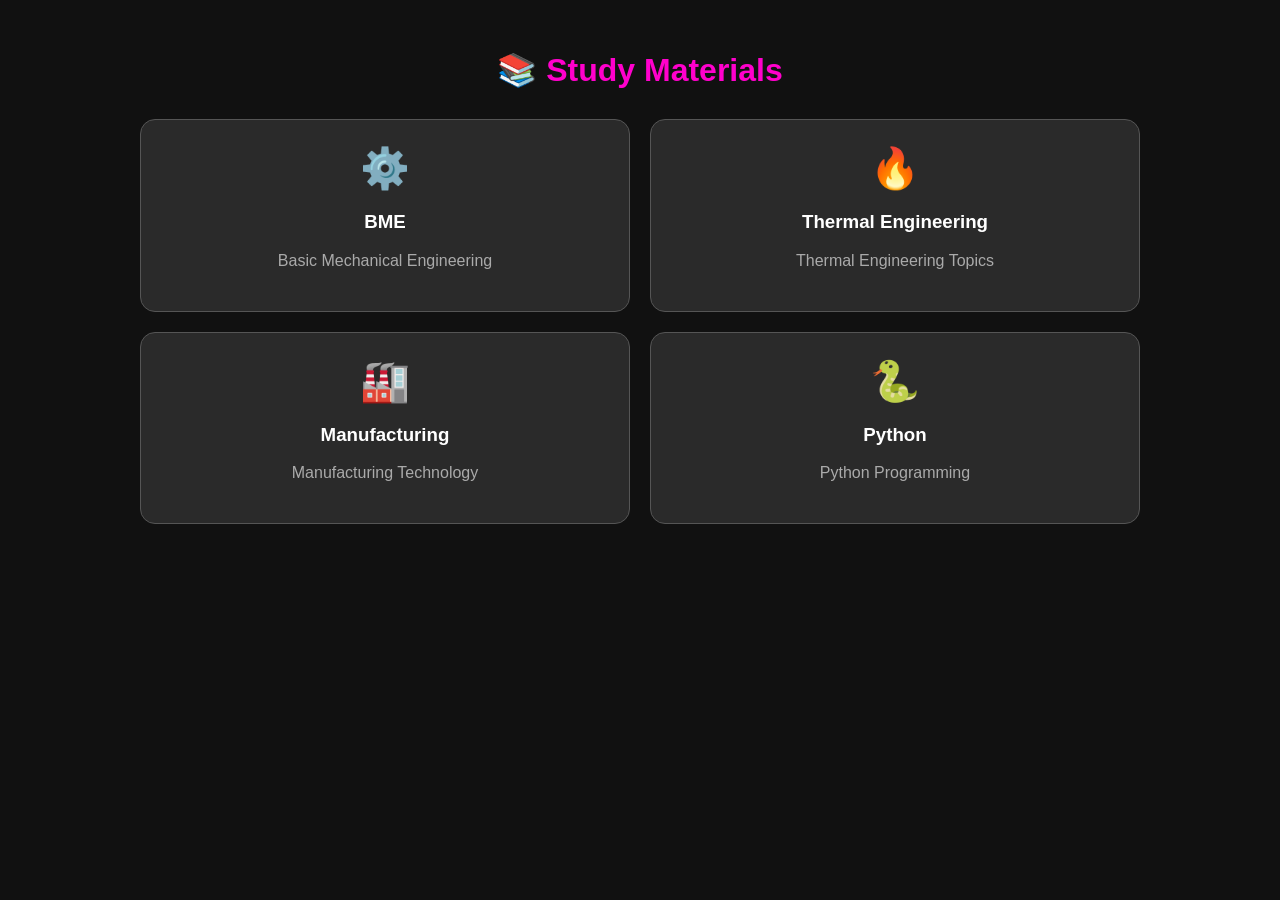
<file: materials.html>
<!DOCTYPE html>
<html lang="en">
<head>
  <meta charset="UTF-8">
  <meta name="viewport" content="width=device-width, initial-scale=1.0">

  <title>Study Materials</title>

  <style>

    body {
      margin: 0;
      padding: 30px;
      font-family: "Segoe UI", sans-serif;
      color: white;
      background: #111;
    }

    .container {
      max-width: 1000px;
      margin: auto;
    }

    h1 {
      text-align: center;
      color: #ff00cc;
    }

    .subjects-grid {
      display: grid;
      grid-template-columns: repeat(2, 1fr);
      gap: 20px;
      margin-top: 30px;
    }

    .subject-card {
      background: #2a2a2a;
      border: 1px solid #555;
      border-radius: 15px;
      padding: 25px;
      text-align: center;
      cursor: pointer;
      transition: 0.3s;
    }

    .subject-card:hover {
      transform: translateY(-5px);
      border-color: #ff00cc;
      box-shadow: 0 0 20px #ff00cc66;
    }

    .subject-card span {
      font-size: 40px;
    }

    .subject-card h3 {
      color: white;
    }

    .subject-card p {
      color: #aaa;
    }

    #topicsPage {
      display: none;
    }

    .back-btn {
      padding: 10px 18px;
      border: none;
      border-radius: 20px;
      background: linear-gradient(90deg,#ff00cc,#3333ff);
      color: white;
      cursor: pointer;
    }

    .topic-search {
      width: 100%;
      box-sizing: border-box;
      padding: 12px 18px;
      margin: 20px 0;
      border-radius: 25px;
      border: 2px solid #ff00cc;
      background: #222;
      color: white;
      outline: none;
    }

    .topic-card {
      background: #2a2a2a;
      padding: 18px;
      border-radius: 12px;
      margin-bottom: 15px;
    }

    .topic-card h3 {
      color: #ff00cc;
    }

    .topic-card p {
      color: #ccc;
    }

    .topic-btn {
      display: inline-block;
      padding: 8px 14px;
      border-radius: 20px;
      color: white;
      text-decoration: none;
      margin-right: 5px;
      border: none;
      cursor: pointer;
    }

    .view-topic {
      background: #00c853;
    }

    .download-topic {
      background: #0066ff;
    }

    @media(max-width:600px) {
      .subjects-grid {
        grid-template-columns: 1fr;
      }
    }

  </style>
</head>

<body>

<div class="container">

  <h1>📚 Study Materials</h1>

  <!-- SUBJECTS -->

  <div id="subjectsPage">

    <div class="subjects-grid">

      <div class="subject-card"
           onclick="openSubject('bme')">

        <span>⚙️</span>

        <h3>BME</h3>

        <p>Basic Mechanical Engineering</p>

      </div>


      <div class="subject-card"
           onclick="openSubject('thermal')">

        <span>🔥</span>

        <h3>Thermal Engineering</h3>

        <p>Thermal Engineering Topics</p>

      </div>


      <div class="subject-card"
           onclick="openSubject('manufacturing')">

        <span>🏭</span>

        <h3>Manufacturing</h3>

        <p>Manufacturing Technology</p>

      </div>


      <div class="subject-card"
           onclick="openSubject('python')">

        <span>🐍</span>

        <h3>Python</h3>

        <p>Python Programming</p>

      </div>

    </div>

  </div>


  <!-- TOPICS -->

  <div id="topicsPage">

    <button class="back-btn"
            onclick="backToSubjects()">

      ← Back to Subjects

    </button>

    <h2 id="selectedSubject"></h2>

    <input
      type="text"
      id="topicSearch"
      class="topic-search"
      placeholder="🔍 Search Topic..."
      onkeyup="searchTopics()"
    >

    <div id="topicsContainer"></div>

  </div>

</div>


<script>

const materialData = {

  bme: {
    name: "BME",

    topics: [

      {
        title: "Lesson 1",
        description: "Basic Mechanical Engineering - Lesson 1",
        pdf: "pdfsbme_lesson1.pdf"
      },

      {
        title: "Lesson 2",
        description: "Basic Mechanical Engineering - Lesson 2",
        pdf: "UNIT 2.pdf"
      },

      {
        title: "Lesson 3",
        description: "Basic Mechanical Engineering - Lesson 3",
        pdf: "unit-3.pdf"
      }

    ]
  },


  thermal: {

    name: "Thermal Engineering",

    topics: [

      {
        title: "Boilers",
        description: "Boiler definition, types and working",
        pdf: "boilers.pdf"
      },

      {
        title: "Otto Cycle",
        description: "Otto cycle and PV diagram",
        pdf: "otto-cycle.pdf"
      },

      {
        title: "Diesel Cycle",
        description: "Diesel cycle and PV diagram",
        pdf: "diesel-cycle.pdf"
      },

      {
        title: "Refrigeration",
        description: "Refrigeration systems and cycles",
        pdf: "refrigeration.pdf"
      }

    ]
  },


  manufacturing: {

    name: "Manufacturing",

    topics: [

      {
        title: "Lathe Machine",
        description: "Lathe machine construction and operations",
        pdf: "lathe.pdf"
      },

      {
        title: "Casting",
        description: "Casting process and moulding",
        pdf: "casting.pdf"
      },

      {
        title: "CNC Machine",
        description: "Computer Numerical Control machine",
        pdf: "cnc.pdf"
      }

    ]
  },


  python: {

    name: "Python",

    topics: [

      {
        title: "Python Introduction",
        description: "Introduction to Python programming",
        pdf: "python-introduction.pdf"
      },

      {
        title: "Variables and Data Types",
        description: "Variables and Python data types",
        pdf: "python-variables.pdf"
      },

      {
        title: "Loops",
        description: "For loop and while loop",
        pdf: "python-loops.pdf"
      },

      {
        title: "Functions",
        description: "Python functions and arguments",
        pdf: "python-functions.pdf"
      }

    ]
  }

};


/* OPEN SUBJECT */

function openSubject(key) {

  const subject = materialData[key];

  document.getElementById("subjectsPage")
    .style.display = "none";

  document.getElementById("topicsPage")
    .style.display = "block";

  document.getElementById("selectedSubject")
    .textContent = "📚 " + subject.name;

  document.getElementById("topicSearch")
    .value = "";

  displayTopics(subject.topics);

}


/* DISPLAY TOPICS */

function displayTopics(topics) {

  const container =
    document.getElementById("topicsContainer");

  container.innerHTML = "";

  topics.forEach(topic => {

    container.innerHTML += `

      <div class="topic-card">

        <h3>📘 ${topic.title}</h3>

        <p>${topic.description}</p>

        <button
          class="topic-btn view-topic"
          onclick="viewTopic('${topic.title}')">

          👁 View

        </button>

        <a
          href="${topic.pdf}"
          target="_blank"
          class="topic-btn download-topic">

          📥 Download PDF

        </a>

      </div>

    `;

  });

}


/* SEARCH */

function searchTopics() {

  const search =
    document.getElementById("topicSearch")
    .value
    .toLowerCase();

  const subjectName =
    document.getElementById("selectedSubject")
    .textContent
    .replace("📚 ","");

  let subject;

  for (const key in materialData) {

    if (materialData[key].name === subjectName) {

      subject = materialData[key];

    }

  }

  const filtered =
    subject.topics.filter(topic =>

      topic.title
        .toLowerCase()
        .includes(search)

      ||

      topic.description
        .toLowerCase()
        .includes(search)

    );

  displayTopics(filtered);

}


/* BACK */

function backToSubjects() {

  document.getElementById("topicsPage")
    .style.display = "none";

  document.getElementById("subjectsPage")
    .style.display = "block";

}


/* VIEW */

function viewTopic(topic) {

  alert(
    "You selected: " + topic +
    "\n\nComplete lesson content will be displayed here."
  );

}

</script>

</body>
</html>
</file>
